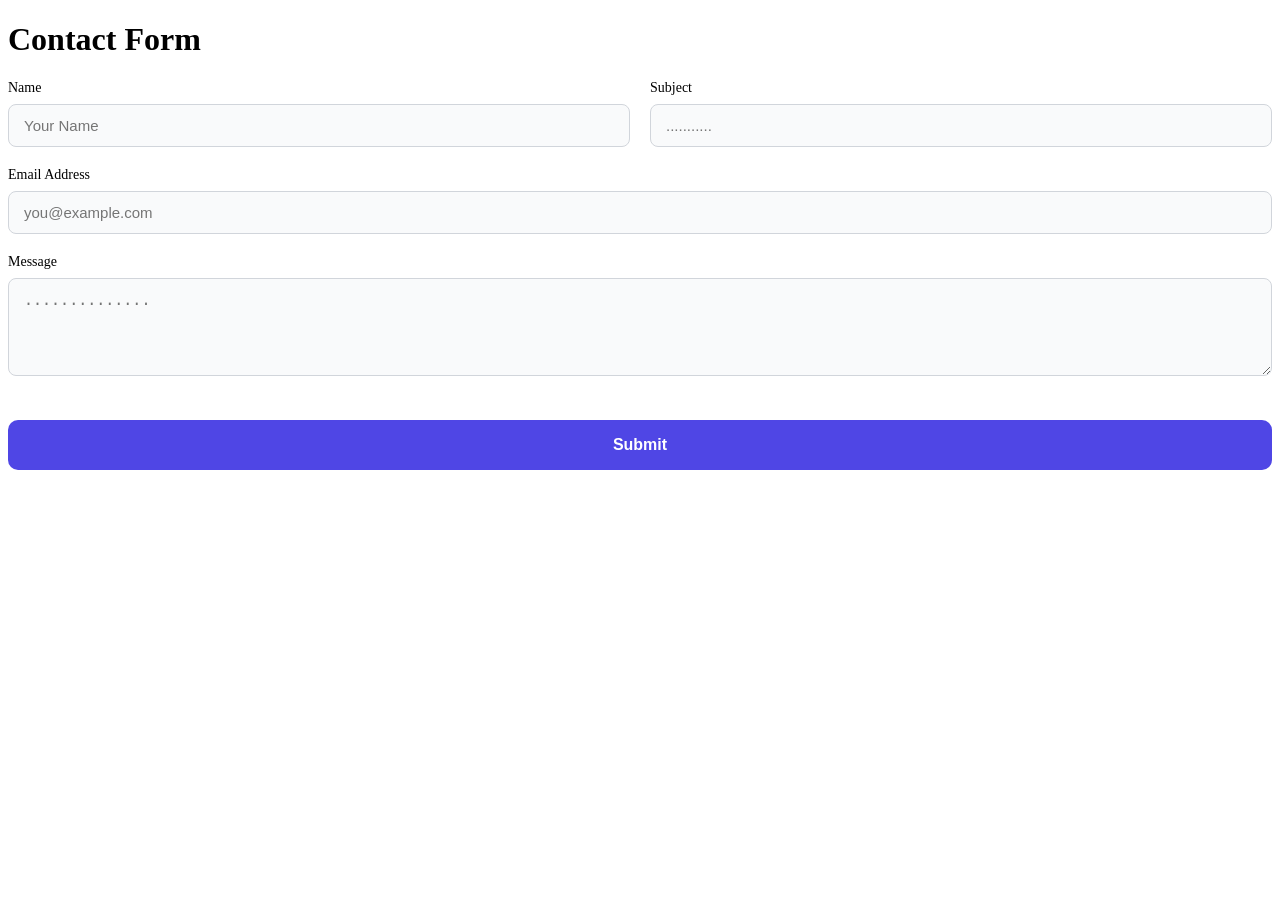
<file: Google-Script/Contact_Form/contact-form.html>
<!DOCTYPE html>
<html lang="en">
<head>
    <meta charset="UTF-8">
    <meta name="viewport" content="width=device-width, initial-scale=1.0">
    <title>Contact Form GAS - Database without Database</title>
    <link rel="stylesheet" href="css/style.css">
</head>
<body>
    <div class="form-container">
        <h1>Contact Form</h1>
        <div id="msg-box" class="message-box" style="display:none; padding:10px; margin-bottom:15px; border-radius:5px;"></div>
        
        <form id="contactForm">
            <div class="row">
                <div class="col form-group">
                    <label>Name</label>
                    <input type="text" id="name" placeholder="Your Name" required>
                </div>

                <div class="col form-group">
                    <label>Subject</label>
                    <input type="text" id="subject" placeholder="..........." required>
                </div>
            </div>

            <div class="form-group">
                <label>Email Address</label>
                <input type="email" id="email" placeholder="you@example.com" required>
            </div>

            <div class="form-group">
                <label>Message</label>
                <textarea id="message" rows="4" placeholder=".............." required></textarea>
            </div>

            <button type="submit" id="submit-btn" class="submit-btn">Submit</button>
        </form>
    </div>

    <script src="js/db-config.js"></script>
</body>
</html>
</file>
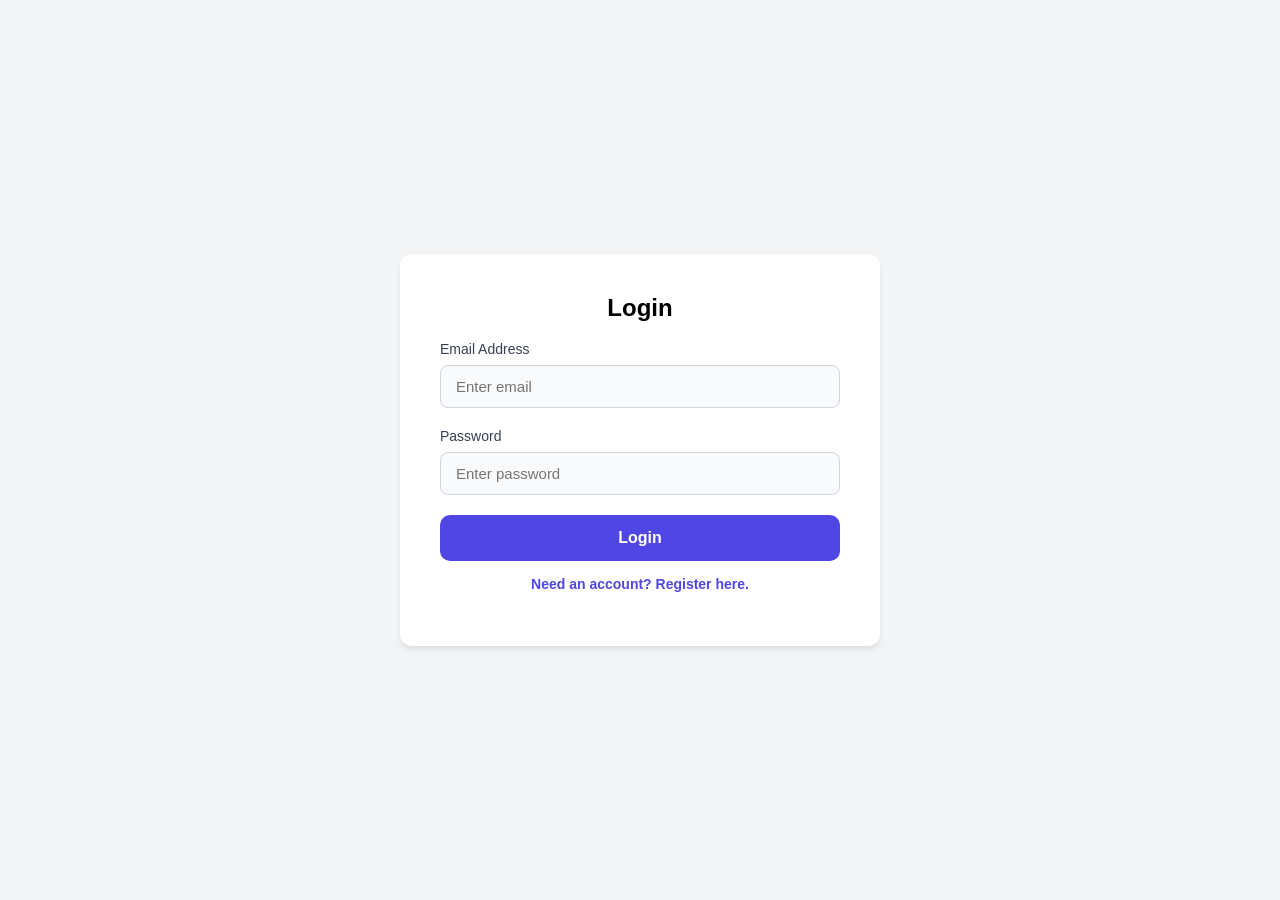
<file: Google-Script/Login_Form/login-form.html>
<!DOCTYPE html>
<html lang="en">
<head>
    <meta charset="UTF-8">
    <meta name="viewport" content="width=device-width, initial-scale=1.0">
    <title>Secure Login & Registration</title>
    <link rel="stylesheet" href="css/style.css">
</head>
<body>

<div class="form-container">
    <h2 id="form-title" style="margin-top:0;">Login</h2>
    <div id="msg-box" class="message-box"></div>

    <form id="auth-form">
        <div class="form-group hidden" id="name-group">
            <label>Full Name</label>
            <input type="text" id="user_name" placeholder="Enter your name">
        </div>
        <div class="form-group">
            <label>Email Address</label>
            <input type="email" id="user_email" placeholder="Enter email" required>
        </div>
        <div class="form-group">
            <label>Password</label>
            <input type="password" id="user_password" placeholder="Enter password" required>
        </div>

        <button type="submit" class="submit-btn" id="submit-btn">Login</button>
    </form>

    <p class="toggle-text" onclick="toggleForm()">
        <span id="toggle-link">Need an account? Register here.</span>
    </p>
</div>

<script src="js/db-config.js"></script>

</body>
</html>
</file>
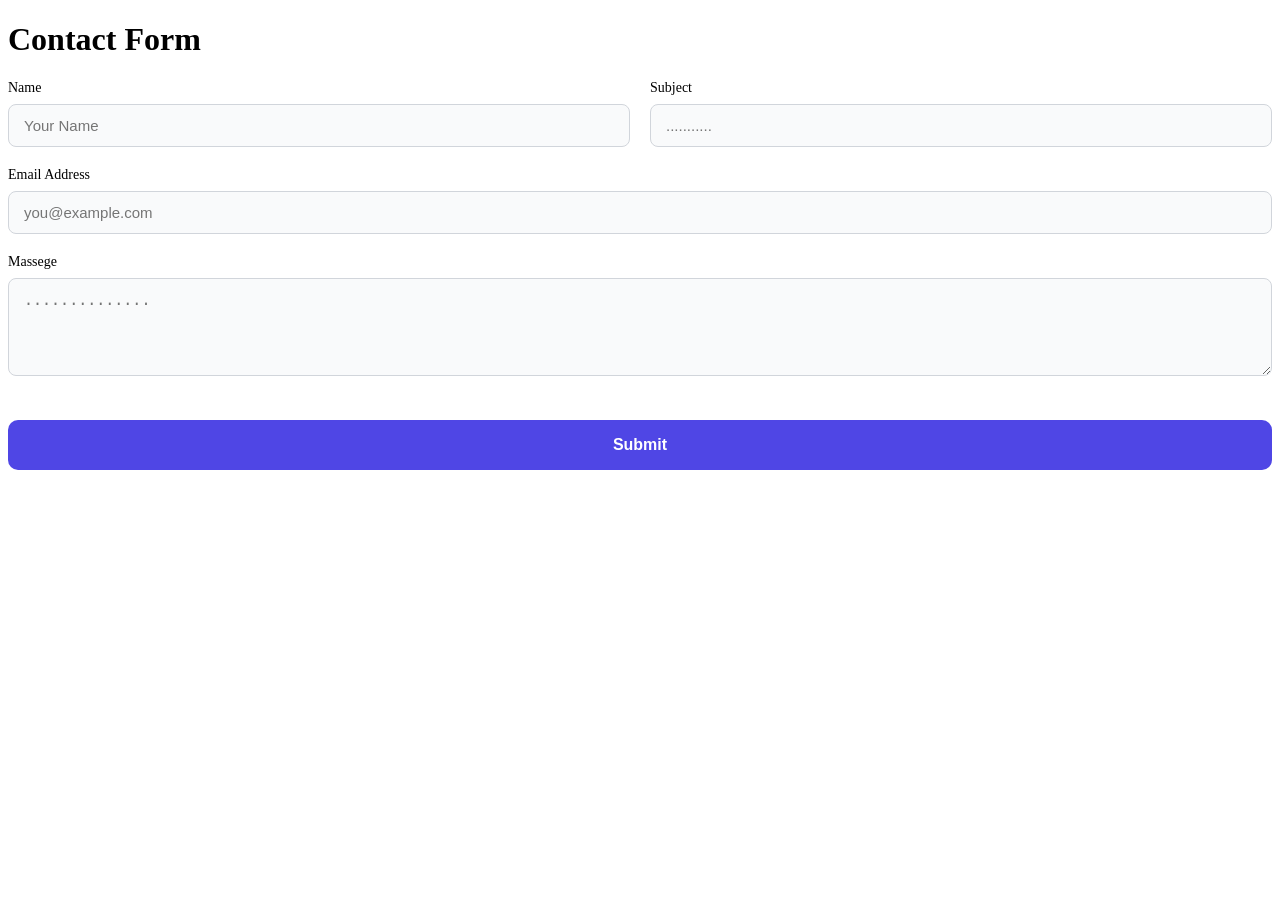
<file: Google_Form/Contact_Form/contact-form.html>
<!DOCTYPE html>
<html lang="en">
<head>
    <meta charset="UTF-8">
    <meta name="viewport" content="width=device-width, initial-scale=1.0">
    <title>Database without Database</title>
    <link rel="stylesheet" href="css/style.css">
</head>
<body>
    <!--Submit information will be saved on Google form-->
    <h1>Contact Form</h1>
    <!--Simple contact form for example-->
    <!--In the action attribute, enter your Google Form ID, which you will find in the Google Form URL.-->
        <form id="checkoutForm" action="https://docs.google.com/forms/u/0/d/e/YOUR_FORM_ID/formResponse" method="POST" target="hidden_iframe">
            <!--You need to give your google form entry IDs in the name attributes.-->
            <div class="row">
                <div class="col form-group">
                    <label>Name</label>
                    <input type="text" name="entry.YOUR_ENTRY_ID" placeholder="Your Name" required>
                </div>

            <!--You need to give your google form entry IDs in the name attributes.-->

            <div class="col form-group">
                    <label>Subject</label>
                    <input type="text" name="entry.YOUR_ENTRY_ID" placeholder="..........." required>
                </div>
            </div>

            <!--You need to give your google form entry IDs in the name attributes.-->

            <div class="form-group">
                <label>Email Address</label>
                <input type="email" name="entry.YOUR_ENTRY_ID" placeholder="you@example.com" required>
            </div>

            <!--You need to give your google form entry IDs in the name attributes.-->

            <div class="form-group">
                <label>Massege</label>
                <textarea name="entry.YOUR_ENTRY_ID" rows="4" placeholder=".............."></textarea>
            </div>

            <button type="submit" class="submit-btn">Submit</button>
        </form>

        <!--Linked the js file-->
        <script src="js/db-config.js"></script>
</body>
</html>
</file>
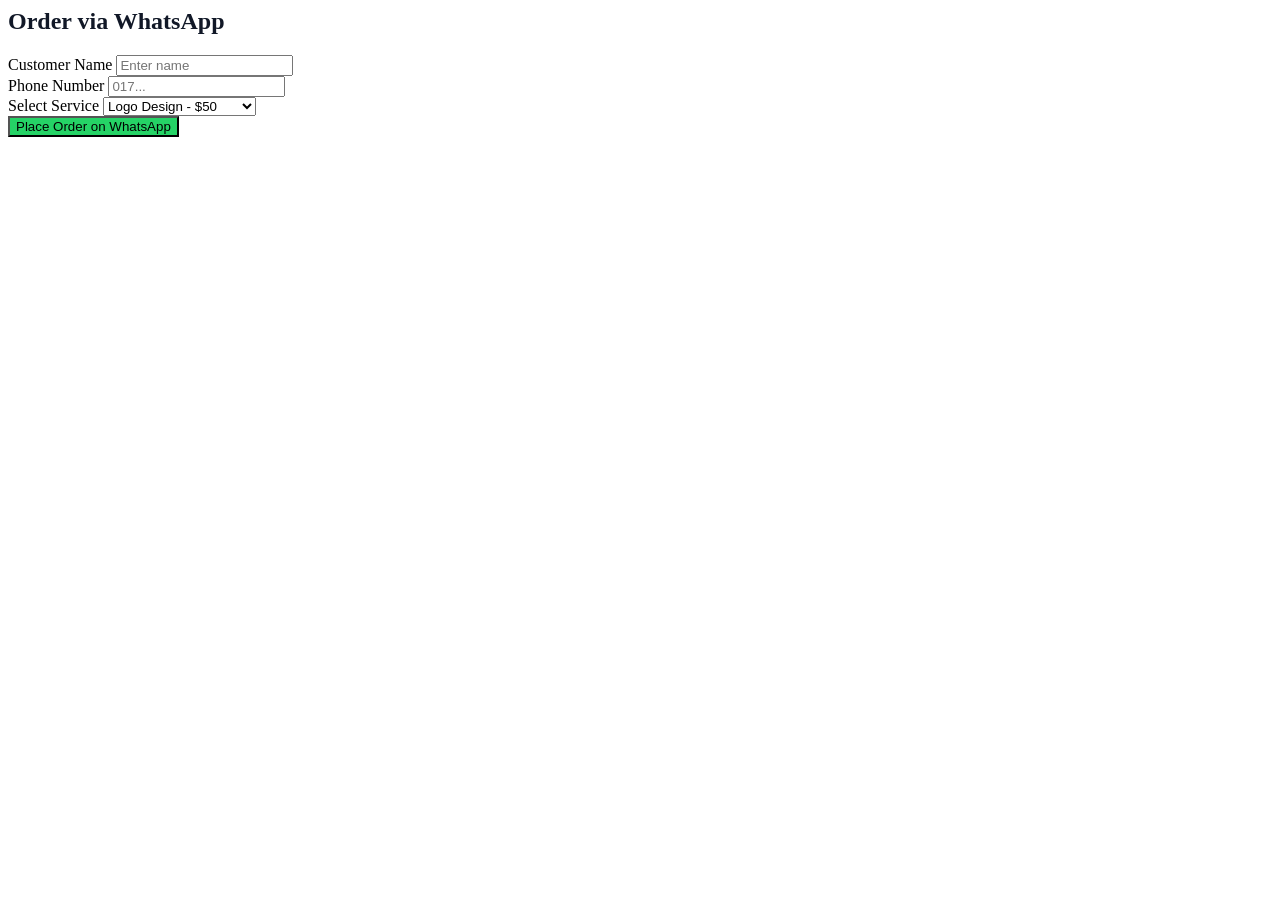
<file: WhatsApp/Checkout_Form/checkout.html>
<!DOCTYPE html>
<html lang="en">
<head>
    <meta charset="UTF-8">
    <meta name="viewport" content="width=device-width, initial-scale=1.0">
    <title>Document</title>
</head>
<body>
    <div class="form-container">
    <h2 style="margin-top:0; color: #111827;">Order via WhatsApp</h2>
    <form id="whatsapp-order">
        <div class="row">
            <div class="col form-group">
                <label>Customer Name</label>
                <input type="text" id="order_name" placeholder="Enter name" required>
            </div>
            <div class="col form-group">
                <label>Phone Number</label>
                <input type="tel" id="order_phone" placeholder="017..." required>
            </div>
        </div>

        <div class="form-group">
            <label>Select Service</label>
            <select id="order_service">
                <option value="Logo Design - $50">Logo Design - $50</option>
                <option value="Social Media Ad - $30">Social Media Ad - $30</option>
                <option value="Full Branding - $150">Full Branding - $150</option>
            </select>
        </div>

        <button type="button" onclick="sendOrderWhatsApp()" class="submit-btn" style="background: #25D366;">
            Place Order on WhatsApp
        </button>
    </form>
</div>

<script src="js/db-config.js">
</script>
</body>
</html>
</file>
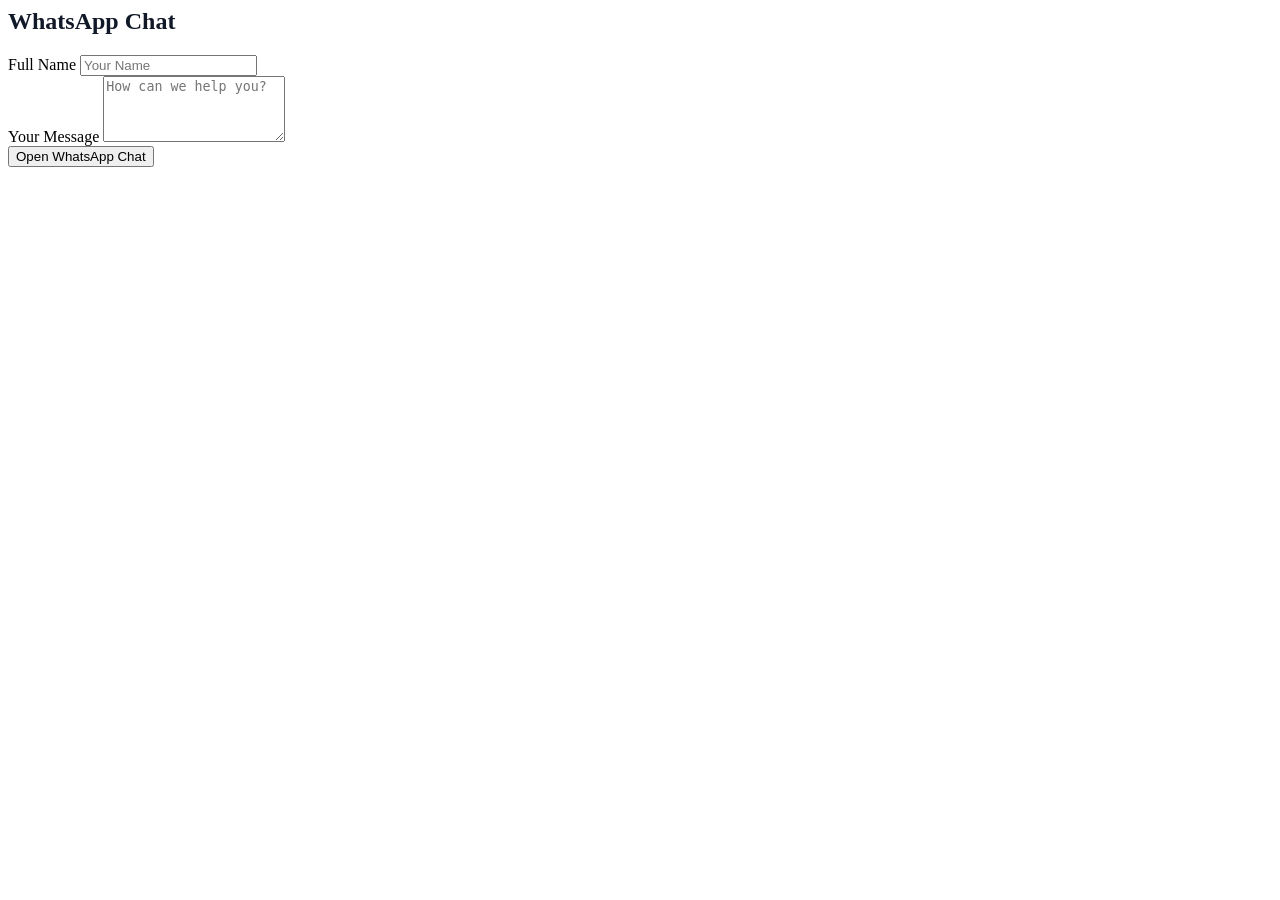
<file: WhatsApp/Contact-Form/contact-form.html>
<!DOCTYPE html>
<html lang="en">
<head>
    <meta charset="UTF-8">
    <meta name="viewport" content="width=device-width, initial-scale=1.0">
    <title>WhatsApp</title>
</head>
<body>
    <div class="form-container">
    <h2 style="margin-top:0; color: #111827;">WhatsApp Chat</h2>
    <form id="whatsapp-contact">
        <div class="form-group">
            <label>Full Name</label>
            <input type="text" id="wa_name" placeholder="Your Name" required>
        </div>
        <div class="form-group">
            <label>Your Message</label>
            <textarea id="wa_msg" rows="4" placeholder="How can we help you?" required></textarea>
        </div>
        <button type="button" onclick="sendToWhatsApp()" class="submit-btn">Open WhatsApp Chat</button>
    </form>
</div>

<script src="js/db-config.js">
</script>
</body>
</html>
</file>
<file: Google-Script/Contact_Form/css/style.css>
:root {
         --primary: #4F46E5;
    }
    .form-group { margin-bottom: 20px; }
    .row { display: flex; gap: 20px; }
    .col { flex: 1; }
    label { display: block;
            margin-bottom: 8px;
            font-weight: 500;
            font-size: 14px; 
        }
    input, 
    select, 
    textarea { 
        width: 100%; 
        padding: 12px 15px; 
        border: 1px solid #d1d5db; 
        border-radius: 8px; 
        font-size: 15px; 
        background: #f9fafb; 
        transition: 0.3s; 
        box-sizing: border-box; 
    }
    input:focus,
    select:focus, 
    textarea:focus { 
        outline: none; 
        border-color: var(--primary); 
        background: #fff; box-shadow: 0 0 0 3px rgba(79, 70, 229, 0.1); 
    }
    .submit-btn { 
        width: 100%; 
        padding: 16px; 
        background: var(--primary); 
        color: white; 
        border: none; 
        border-radius: 10px; 
        font-size: 16px; 
        font-weight: 600; 
        cursor: pointer; 
        transition: 0.3s; 
        margin-top: 20px; 
    }
</file>
<file: Google-Script/Login_Form/css/style.css>
:root {
            --primary: #4F46E5;
            --bg-color: #f3f4f6;
            --text-color: #374151;
        }
        body { font-family: 'Inter', sans-serif; background-color: var(--bg-color); display: flex; justify-content: center; align-items: center; height: 100vh; margin: 0; }
        .form-container { background: white; padding: 40px; border-radius: 12px; box-shadow: 0 4px 6px -1px rgba(0,0,0,0.1); width: 100%; max-width: 400px; text-align: center; }
        .form-group { margin-bottom: 20px; text-align: left; }
        label { display: block; margin-bottom: 8px; font-weight: 500; font-size: 14px; color: var(--text-color); }
        input { width: 100%; padding: 12px 15px; border: 1px solid #d1d5db; border-radius: 8px; font-size: 15px; background: #f9fafb; transition: 0.3s; box-sizing: border-box; }
        input:focus { outline: none; border-color: var(--primary); background: #fff; box-shadow: 0 0 0 3px rgba(79, 70, 229, 0.1); }
        .submit-btn { width: 100%; padding: 14px; background: var(--primary); color: white; border: none; border-radius: 10px; font-size: 16px; font-weight: 600; cursor: pointer; transition: 0.3s; }
        .submit-btn:hover { background: #4338ca; }
        .submit-btn:disabled { background: #9ca3af; cursor: not-allowed; }
        .toggle-text { margin-top: 15px; font-size: 14px; color: var(--text-color); cursor: pointer; }
        .toggle-text span { color: var(--primary); font-weight: 600; }
        .message-box { padding: 10px; border-radius: 6px; margin-bottom: 15px; display: none; font-size: 14px; }
        .success { background: #D1FAE5; color: #065F46; }
        .error { background: #FEE2E2; color: #991B1B; }
        .hidden { display: none; }
</file>
<file: Google_Form/Contact_Form/css/style.css>
:root {
         --primary: #4F46E5;
    }
    .form-group { margin-bottom: 20px; }
    .row { display: flex; gap: 20px; }
    .col { flex: 1; }
    label { display: block;
            margin-bottom: 8px;
            font-weight: 500;
            font-size: 14px; 
        }
    input, 
    select, 
    textarea { 
        width: 100%; 
        padding: 12px 15px; 
        border: 1px solid #d1d5db; 
        border-radius: 8px; 
        font-size: 15px; 
        background: #f9fafb; 
        transition: 0.3s; 
        box-sizing: border-box; 
    }
    input:focus,
    select:focus, 
    textarea:focus { 
        outline: none; 
        border-color: var(--primary); 
        background: #fff; box-shadow: 0 0 0 3px rgba(79, 70, 229, 0.1); 
    }
    .submit-btn { 
        width: 100%; 
        padding: 16px; 
        background: var(--primary); 
        color: white; 
        border: none; 
        border-radius: 10px; 
        font-size: 16px; 
        font-weight: 600; 
        cursor: pointer; 
        transition: 0.3s; 
        margin-top: 20px; 
    }
</file>
